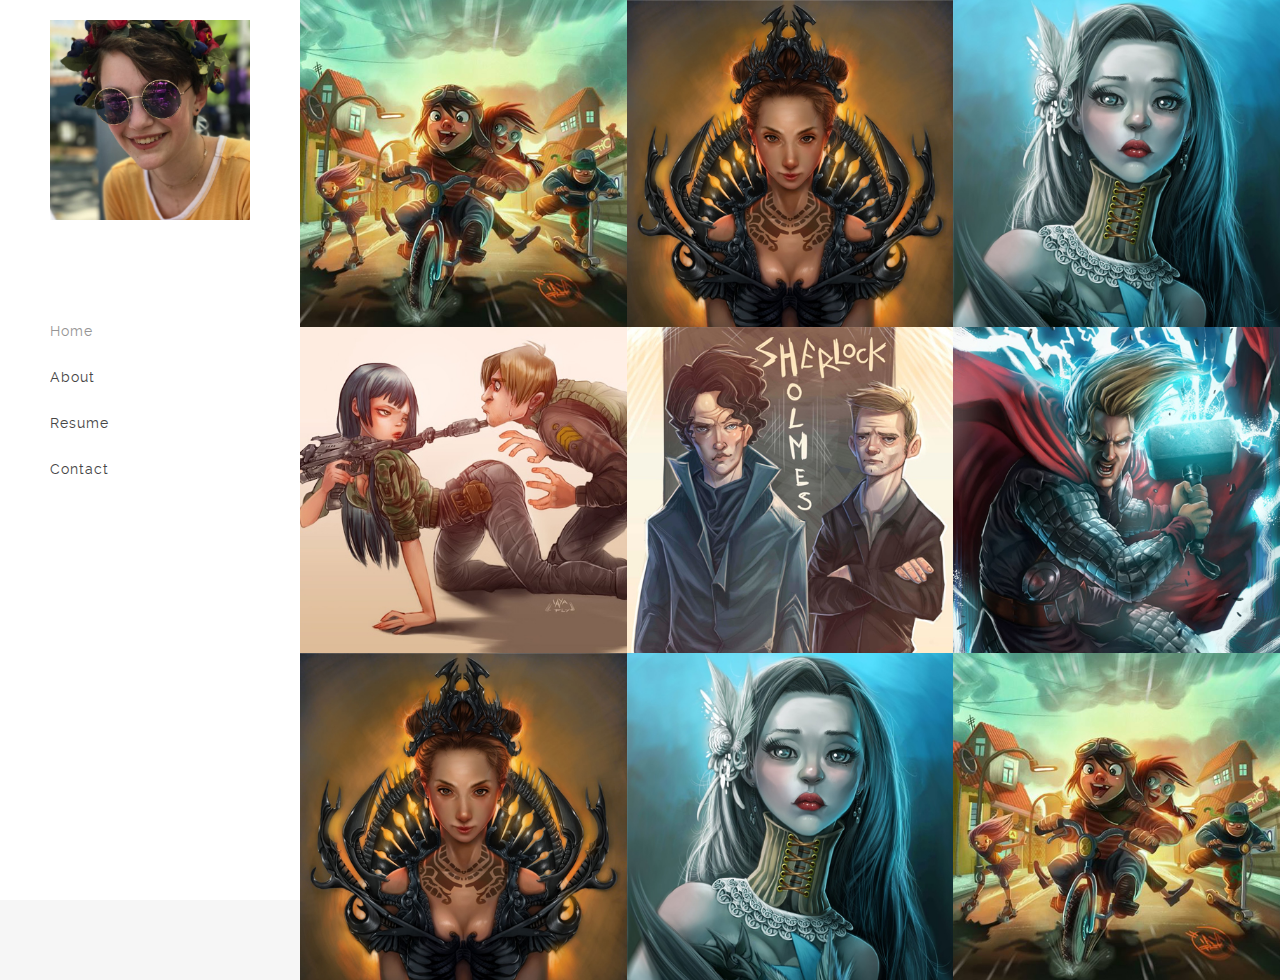
<file: rachelweb/magnetic/index.html>
<!DOCTYPE html>
<html lang="en">
<head>
	<title>Rachel's Portfolio</title>
	<meta charset="utf-8">
	<meta name="author" content="pixelhint.com">
	<meta name="description" content="Rachel's Portfolio"/>
	<meta name="viewport" content="width=device-width, initial-scale=1.0, minimum-scale=1.0"/>
	<link rel="stylesheet" type="text/css" href="css/reset.css">
	<link rel="stylesheet" type="text/css" href="css/main.css">
    <script type="text/javascript" src="js/jquery.js"></script>
    <script type="text/javascript" src="js/main.js"></script>
</head>
<body>

	<header>
		<div class="logo">
			<a href="index.html"><img src="rachel.jpg" title="Rachel" alt="Rachel"/></a>
		</div><!-- end logo -->

		<div id="menu_icon"></div>
		<nav>
			<ul>
				<li><a href="index.html" class="selected">Home</a></li>
				<li><a href="about.html">About</a></li>
				<li><a href="resume.html">Resume</a></li>
				<li><a href="contact.html">Contact</a></li>
			</ul>
		</nav><!-- end navigation menu -->

	<!--	<div class="footer clearfix">
			<ul class="social clearfix">
				<li><a href="#" class="fb" data-title="Facebook"></a></li>
				<li><a href="#" class="li" data-title="Linkedin"></a></li>
				<li><a href="#" class="twitter" data-title="Twitter"></a></li>
				<li><a href="#" class="dribble" data-title="Dribble"></a></li>
				<li><a href="#" class="tumblr" data-title="Tumblr"></a></li>
			</ul>end social --> 

		</div ><!-- end footer -->
	</header><!-- end header -->

	<section class="main clearfix">
		<div class="work">
			<a href="inner.html">
				<img src="img/work1.jpg" class="media" alt=""/>
				<div class="caption">
					<div class="work_title">
						<h1>image 1</h1>
					</div>
				</div>
			</a>
		</div>

		<div class="work">
			<a href="inner.html">
				<img src="img/work2.jpg" class="media" alt=""/>
				<div class="caption">
					<div class="work_title">
						<h1>image 2</h1>
					</div>
				</div>
			</a>
		</div>

		<div class="work">
			<a href="inner.html">
				<img src="img/work3.jpg" class="media" alt=""/>
				<div class="caption">
					<div class="work_title">
						<h1>image 3</h1>
					</div>
				</div>
			</a>
		</div>

		<div class="work">
			<a href="inner.html">
				<img src="img/work4.jpg" class="media" alt=""/>
				<div class="caption">
					<div class="work_title">
						<h1>image 4</h1>
					</div>
				</div>
			</a>
		</div>

		<div class="work">
			<a href="inner.html">
				<img src="img/work5.jpg" class="media" alt=""/>
				<div class="caption">
					<div class="work_title">
						<h1>image 5</h1>
					</div>
				</div>
			</a>
		</div>

		<div class="work">
			<a href="inner.html">
				<img src="img/work6.jpg" class="media" alt=""/>
				<div class="caption">
					<div class="work_title">
						<h1>image 6</h1>
					</div>
				</div>
			</a>
		</div>

		<div class="work">
			<a href="inner.html">
				<img src="img/work2.jpg" class="media" alt=""/>
				<div class="caption">
					<div class="work_title">
						<h1>image 7</h1>
					</div>
				</div>
			</a>
		</div>

		<div class="work">
			<a href="inner.html">
				<img src="img/work3.jpg" class="media" alt=""/>
				<div class="caption">
					<div class="work_title">
						<h1>image 8</h1>
					</div>
				</div>
			</a>
		</div>

		<div class="work">
			<a href="inner.html">
				<img src="img/work1.jpg" class="media" alt=""/>
				<div class="caption">
					<div class="work_title">
						<h1>image 9</h1>
					</div>
				</div>
			</a>
		</div>
	</section><!-- end main -->
	
</body>
</html>
</file>
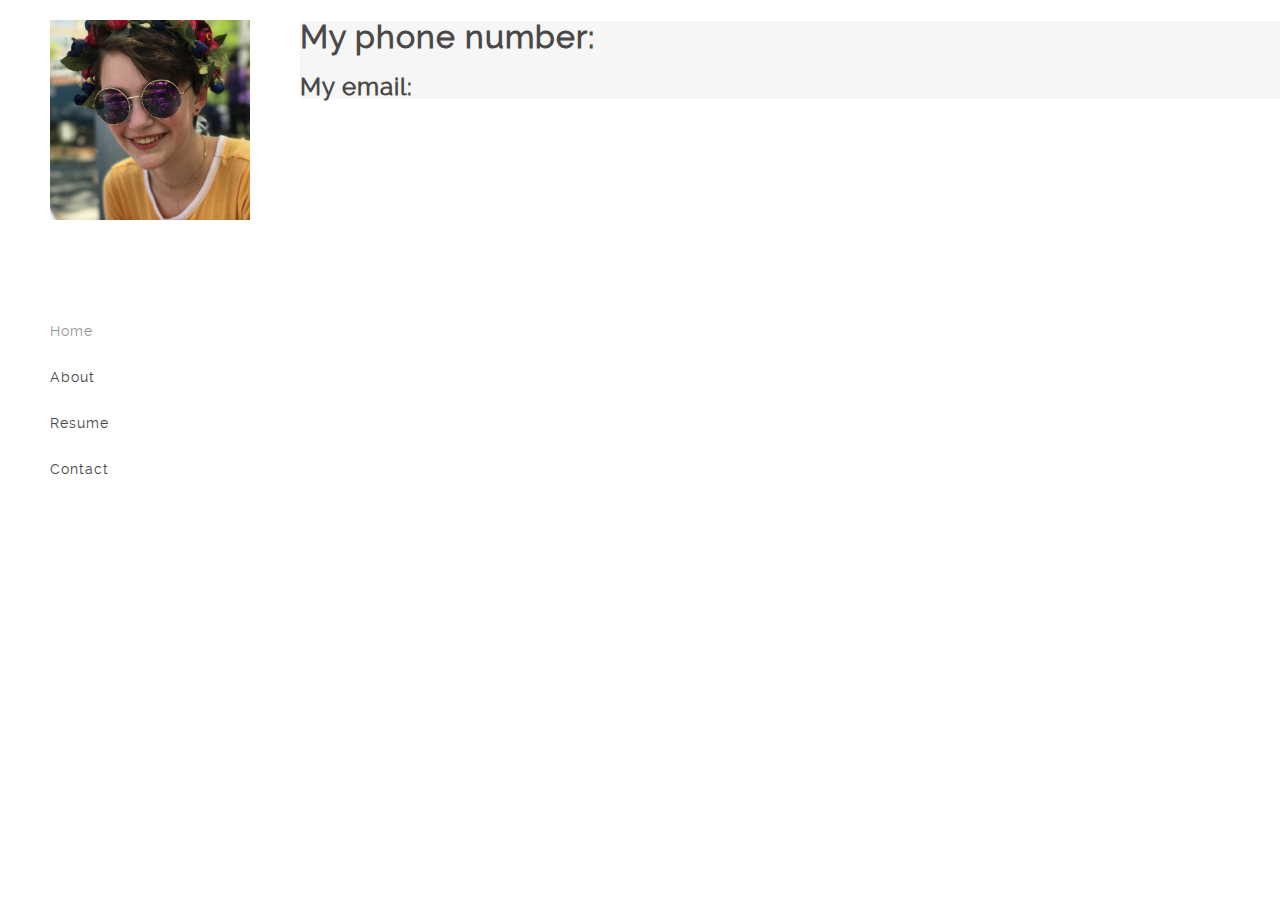
<file: rachelweb/magnetic/contact.html>
<!DOCTYPE html>
<html lang="en">
	
<head>
	<title>Rachel's Portfolio</title>
	<meta charset="utf-8">
	<meta name="author" content="pixelhint.com">
	<meta name="description" content="Rachel's Portfolio"/>
	<meta name="viewport" content="width=device-width, initial-scale=1.0, minimum-scale=1.0"/>
	<link rel="stylesheet" type="text/css" href="css/reset.css">
	<link rel="stylesheet" type="text/css" href="css/main.css">
    <script type="text/javascript" src="js/jquery.js"></script>
    <script type="text/javascript" src="js/main.js"></script>
</head>

<body>

	<header>
		<div class="logo">
			<a href="index.html"><img src="rachel.jpg" title="Rachel" alt="Rachel"/></a>
		</div><!-- end logo -->

		<div id="menu_icon"></div>
		<nav>
			<ul>
				<li><a href="index.html" class="selected">Home</a></li>
				<li><a href="about.html">About</a></li>
				<li><a href="resume.html">Resume</a></li>
				<li><a href="contact.html">Contact</a></li>
			</ul>
		</nav><!-- end navigation menu -->

	<!--	<div class="footer clearfix">
			<ul class="social clearfix">
				<li><a href="#" class="fb" data-title="Facebook"></a></li>
				<li><a href="#" class="google" data-title="Google +"></a></li>
				<li><a href="#" class="behance" data-title="Behance"></a></li>
				<li><a href="#" class="twitter" data-title="Twitter"></a></li>
				<li><a href="#" class="dribble" data-title="Dribble"></a></li>
				<li><a href="#" class="rss" data-title="RSS"></a></li>
			</ul>end social -->

	</header><!-- end header -->
<div class = "main">
	<h1> My phone number: </h1>
	<h2> My email:</h2>
</div>	
</body>
</html>
</file>
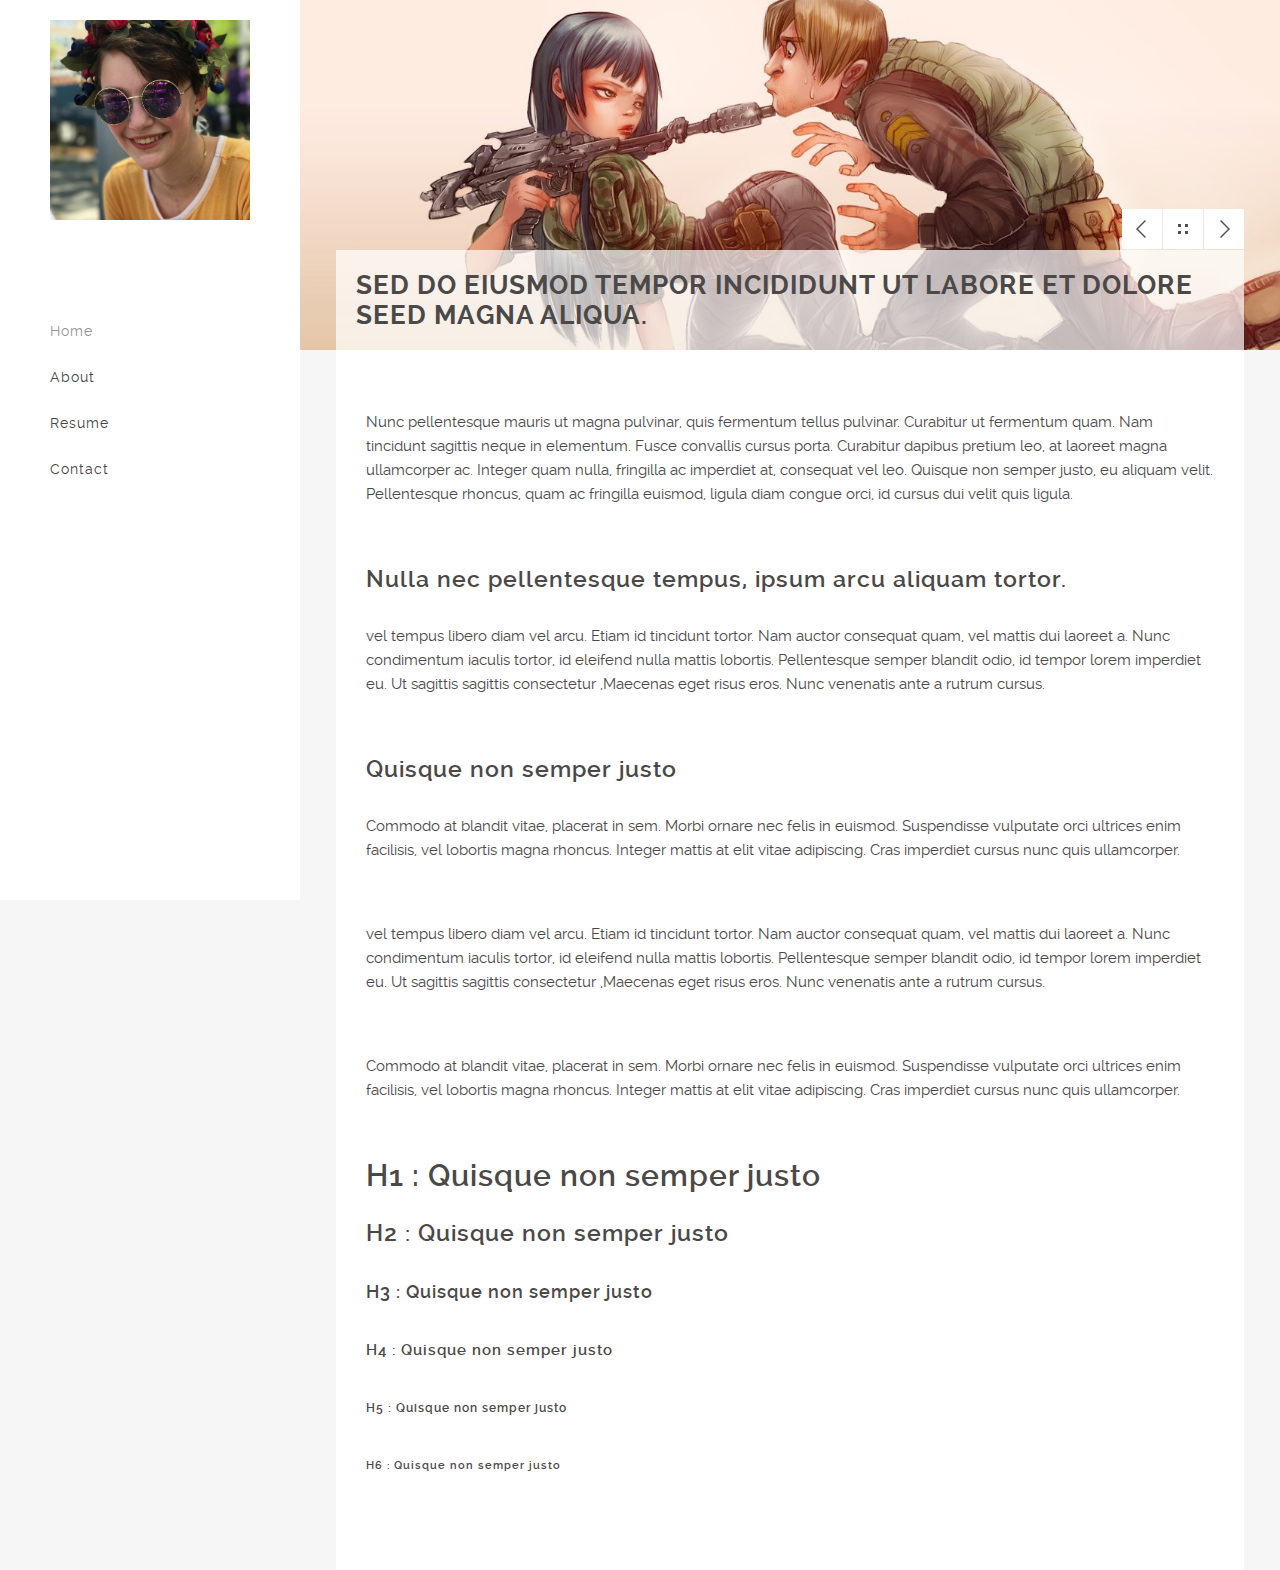
<file: rachelweb/magnetic/inner.html>
<!DOCTYPE html>
<html lang="en">
<head>
	<title>Rachel's Portfolio</title>
	<meta charset="utf-8">
	<meta name="author" content="pixelhint.com">
	<meta name="description" content="Rachel's Portfolio"/>
	<meta name="viewport" content="width=device-width, initial-scale=1.0, minimum-scale=1.0"/>
	<link rel="stylesheet" type="text/css" href="css/reset.css">
	<link rel="stylesheet" type="text/css" href="css/main.css">
    <script type="text/javascript" src="js/jquery.js"></script>
    <script type="text/javascript" src="js/main.js"></script>
</head>
<body>

	<header>
		<div class="logo">
			<a href="index.html"><img src="rachel.jpg" title="Rachel" alt="Rachel"/></a>
		</div><!-- end logo -->

		<div id="menu_icon"></div>
		<nav>
			<ul>
				<li><a href="index.html" class="selected">Home</a></li>
				<li><a href="about.html">About</a></li>
				<li><a href="resume.html">Resume</a></li>
				<li><a href="contact.html">Contact</a></li>
			</ul>
		</nav><!-- end navigation menu -->

	<!--	<div class="footer clearfix">
			<ul class="social clearfix">
				<li><a href="#" class="fb" data-title="Facebook"></a></li>
				<li><a href="#" class="li" data-title="Linkedin"></a></li>
				<li><a href="#" class="twitter" data-title="Twitter"></a></li>
				<li><a href="#" class="dribble" data-title="Dribble"></a></li>
				<li><a href="#" class="tumblr" data-title="Tumblr"></a></li>
			</ul>end social --> 

		</div ><!-- end footer -->
	</header><!-- end header -->

	<section class="main clearfix">

		<section class="top">	
			<div class="wrapper content_header clearfix">
				<div class="work_nav">
							
					<ul class="btn clearfix">
						<li><a href="#" class="previous" data-title="Previous"></a></li>
						<li><a href="index.html" class="grid" data-title="Portfolio"></a></li>
						<li><a href="#" class="next" data-title="Next"></a></li>
					</ul>							
					
				</div><!-- end work_nav -->
				<h1 class="title">Sed do eiusmod tempor incididunt ut labore et dolore seed magna aliqua.</h1>
			</div>		
		</section><!-- end top -->

		<section class="wrapper">
			<div class="content">
				<p>Nunc pellentesque mauris ut magna pulvinar, quis fermentum tellus pulvinar. Curabitur ut fermentum quam. Nam tincidunt sagittis neque in elementum. Fusce convallis cursus porta. Curabitur dapibus pretium leo, at laoreet magna ullamcorper ac. Integer quam nulla, fringilla ac imperdiet at, consequat vel leo. Quisque non semper justo, eu aliquam velit. Pellentesque rhoncus, quam ac fringilla euismod, ligula diam congue orci, id cursus dui velit quis ligula.</p>


				<h2>Nulla nec pellentesque tempus, ipsum arcu aliquam tortor.</h2>

				<p>vel tempus libero diam vel arcu. Etiam id tincidunt tortor. Nam auctor consequat quam, vel mattis dui laoreet a. Nunc condimentum iaculis tortor, id eleifend nulla mattis lobortis. Pellentesque semper blandit odio, id tempor lorem imperdiet eu. Ut sagittis sagittis consectetur ,Maecenas eget risus eros. Nunc venenatis ante a rutrum cursus.</p>

				<h2>Quisque non semper justo</h2>

				<p>Commodo at blandit vitae, placerat in sem. Morbi ornare nec felis in euismod. Suspendisse vulputate orci ultrices enim facilisis, vel lobortis magna rhoncus. Integer mattis at elit vitae adipiscing. Cras imperdiet cursus nunc quis ullamcorper.</p>

				<p>vel tempus libero diam vel arcu. Etiam id tincidunt tortor. Nam auctor consequat quam, vel mattis dui laoreet a. Nunc condimentum iaculis tortor, id eleifend nulla mattis lobortis. Pellentesque semper blandit odio, id tempor lorem imperdiet eu. Ut sagittis sagittis consectetur ,Maecenas eget risus eros. Nunc venenatis ante a rutrum cursus.</p>

				
				<p>Commodo at blandit vitae, placerat in sem. Morbi ornare nec felis in euismod. Suspendisse vulputate orci ultrices enim facilisis, vel lobortis magna rhoncus. Integer mattis at elit vitae adipiscing. Cras imperdiet cursus nunc quis ullamcorper.</p>


				<h1>H1 : Quisque non semper justo</h1>
				<h2>H2 : Quisque non semper justo</h2>
				<h3>H3 : Quisque non semper justo</h3>
				<h4>H4 : Quisque non semper justo</h4>
				<h5>H5 : Quisque non semper justo</h5>
				<h6>H6 : Quisque non semper justo</h6>
			</div><!-- end content -->
		</section>
	</section><!-- end main -->
	
</body>
</html>
</file>
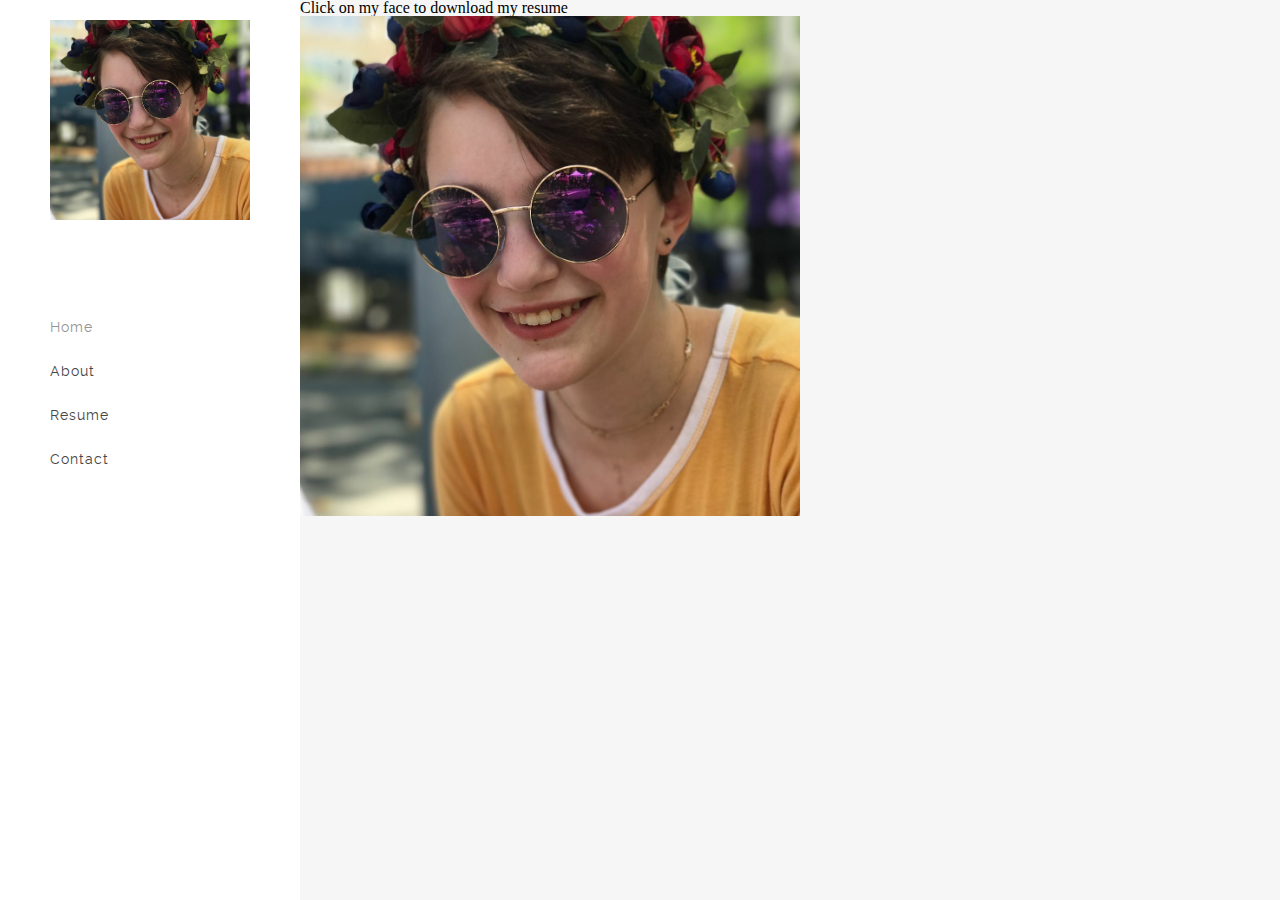
<file: rachelweb/magnetic/resume.html>
<html>
<head>
	<title>Rachel's Portfolio</title>
	<meta charset="utf-8">
	<meta name="author" content="pixelhint.com">
	<meta name="description" content="Rachel's Portfolio"/>
	<meta name="viewport" content="width=device-width, initial-scale=1.0, minimum-scale=1.0"/>
	<link rel="stylesheet" type="text/css" href="css/reset.css">
	<link rel="stylesheet" type="text/css" href="css/main.css">
    <script type="text/javascript" src="js/jquery.js"></script>
    <script type="text/javascript" src="js/main.js"></script>
</head>
<body>
<header>
		<div class="logo">
			<a href="index.html"><img src="rachel.jpg" title="Rachel" alt="Rachel"/></a>
		</div><!-- end logo -->

		<div id="menu_icon"></div>
		<nav>
			<ul>
				<li><a href="index.html" class="selected">Home</a></li>
				<li><a href="about.html">About</a></li>
				<li><a href="resume.html">Resume</a></li>
				<li><a href="contact.html">Contact</a></li>
			</ul>
		</nav><!-- end navigation menu -->

	<!--	<div class="footer clearfix">
			<ul class="social clearfix">
				<li><a href="#" class="fb" data-title="Facebook"></a></li>
				<li><a href="#" class="google" data-title="Google +"></a></li>
				<li><a href="#" class="behance" data-title="Behance"></a></li>
				<li><a href="#" class="twitter" data-title="Twitter"></a></li>
				<li><a href="#" class="dribble" data-title="Dribble"></a></li>
				<li><a href="#" class="rss" data-title="RSS"></a></li>
			</ul>end social -->

	</header><!-- end header -->

<div class = "main">
<p>Click on my face to download my resume</p>

<div class="logo">
			<a href="resume.2017.pdf" download><img src="rachel.jpg" title="Rachel" alt="Rachel" width="500" height="500"/></a>
		</div>

</div>
</body>
</html>
</file>
<file: rachelweb/magnetic/css/main.css>
/*

    Template Author : pixelhint.com
    Author Email    : contact@pixelhint.com
    Template Name   : Magnetic
    
    
    *****************************************
    
    
    - Fonts
    - General CSS
    - Header
    - Home/portfolio 
    - Inner page 
    - Map/Contact page  
    - Tooltip 
    - Responsive code
  
    
*/



/*  Fonts  */
@font-face {
    font-family: 'raleway-regular';
    src: url('../fonts/raleway-regular.eot');
    src: url('../fonts/raleway-regular.eot?#iefix') format('embedded-opentype'),
         url('../fonts/raleway-regular.woff') format('woff'),
         url('../fonts/raleway-regular.ttf') format('truetype'),
         url('../fonts/raleway-regular.svg#ralewayregular') format('svg');
    font-weight: normal;
    font-style: normal;

}


@font-face {
    font-family: 'raleway-bold';
    src: url('../fonts/raleway-bold.eot');
    src: url('../fonts/raleway-bold.eot?#iefix') format('embedded-opentype'),
         url('../fonts/raleway-bold.woff') format('woff'),
         url('../fonts/raleway-bold.ttf') format('truetype'),
         url('../fonts/raleway-bold.svg#ralewaybold') format('svg');
    font-weight: normal;
    font-style: normal;

}


@font-face {
    font-family: 'raleway-semibold';
    src: url('../fonts/raleway-semibold.eot');
    src: url('../fonts/raleway-semibold.eot?#iefix') format('embedded-opentype'),
         url('../fonts/raleway-semibold.woff') format('woff'),
         url('../fonts/raleway-semibold.ttf') format('truetype'),
         url('../fonts/raleway-semibold.svg#ralewaysemibold') format('svg');
    font-weight: normal;
    font-style: normal;

}



/*  General CSS*/
body{
    background: #fff;
}

.wrapper{
    width: 92.72727272727273%;
    margin: 0 auto;
}

header ul.social li a,
.main .work a .caption,
header nav ul li a{
    transition:all .1s linear;
    -webkit-transition:all .1s linear;
    -moz-transition:all .1s linear;
    -o-transition:all .1s linear;
}

h1, h2, h3, h4, h5 ,h6{
    color: #4b4848;
    font-family: "raleway-regular", arial;
    letter-spacing: 1px;
}

h1              { font-size: 2em; margin: .67em 0 }
h2              { font-size: 1.5em; margin: .75em 0 }
h3              { font-size: 1.17em; margin: .83em 0 }
h5              { font-size: .83em; margin: 1.5em 0 }
h6              { font-size: .75em; margin: 1.67em 0 }
h1, h2, h3, h4,
h5, h6          { font-weight: bolder }

.clearfix:before,  
.clearfix:after {  
    content: " ";  
    display: table;  
}  
.clearfix:after {  
    clear: both;  
}  
 
.clearfix {  
    *zoom: 1;  
}







/*  Header  */
@media (min-width:1099px){
    header{
        display: block;
        position: fixed;
        top: 0;
        left: 0;
        width: 250px;
        min-height: 100%;
        padding: 0 0 0 50px;
        background: #ffffff; 
        float: left;
        overflow: hidden;
        z-index: 9999;
    }

    header .logo{
        margin-top: 20px;
		margin-right: 50px;
    }

    header nav ul{
        display: block;
        overflow: hidden;
        margin-top: 100px;
        list-style: none;
    }

    header nav ul li{
        display: block;
        margin-bottom: 30px;
    }

    header nav ul li a{
        color: #454545;
        font-family: "raleway-regular", arial;
        font-size: 14px;
        text-decoration: none;
        letter-spacing: 1px;
    }

    header nav ul li a:hover,
    header nav ul li a.selected{
        color: #969595;
    }

    header .footer{
        position: absolute;
        bottom: 50px;
    }

    header ul.social{
        list-style: none;
        margin-bottom: 5px;
    }

    header ul.social li{
        display: block;
        float: left;
        position: relative;
        margin: 0 15px 15px 0;
    }


    header ul.social li a{
        display: block;
        width: 30px;
        height: 30px;
        background: url('../img/sm.png') no-repeat;
        background-position: 0 0;
    }


    header ul.social li a:hover{
        background: url('../img/sm_hover.png') no-repeat;
    }



    header ul.social li a.fb,
    header ul.social li a.fb:hover{
        background-position: 0 0;
    }


    header ul.social li a.google,
    header ul.social li a.google:hover{
        background-position: -31px 0;
    }

    header ul.social li a.behance,
    header ul.social li a.behance:hover{
        background-position: -62px 0;
    }

    header ul.social li a.twitter,
    header ul.social li a.twitter:hover{
        background-position: -93px 0;
    }

    header ul.social li a.dribble,
    header ul.social li a.dribble:hover{
        background-position: -124px 0;
    }

    header ul.social li a.rss,
    header ul.social li a.rss:hover{
        background-position: -155px 0;
    }

    header .rights p{
        color: #454545;
        font-family: "raleway-regular", arial;
        font-size: 11px;
        letter-spacing: 1px;
        line-height: 18px;
    }

    header .rights a{
        font-family: "raleway-bold", arial;
        font-weight: bold;
        text-decoration: none;
    }
    #menu_icon,
    .close_menu{
        display: none;
    }

}

#menu_icon,
.close_menu{
    float: right;
    margin-right: 40px;
    width: 40px;
    height: 40px;
    cursor: pointer;
    background: url('../img/men_icons.png') no-repeat;
}

#menu_icon{    
    background-position: 0 0;
}
.close_menu{
    background-position: -41px 0!important;
}






/*  Main  */
.main{
    width: 100%;
    height: 100%;
    padding-left: 300px;
    -moz-box-sizing: border-box;
    -webkit-box-sizing: border-box;
    box-sizing: border-box;
    position: relative;
    z-index: 55;
    background: #f6f6f6;
    clear: both;
}







/*  Home/portfolio  */
.main .work{
    display: block;
    width: 33.33333333333333%;
    height: auto;
    float: left;
    position: relative;
    overflow: hidden;
}

.main .work .media{
    width: 100%;
    vertical-align: middle;
}

.main .work .caption{
    position: absolute;
    display: block;
    width: 100%;
    height: 100%;
    top: 0; 
    left: 0;
    background: #ffffff;
    opacity: 0;
}


.main .work a:hover .caption{
    opacity: 1;
}


.work .caption .work_title{
    display: block;
    width: 100%;
    position: absolute;
    text-align: center;
    top: 50%;
    margin-top: -40px;
}

.main .work .caption h1{
    position: relative;
    display: inline-block;
    max-width: 90%;
    padding: 20px 0;
    z-index: 77;
    color: #454545;
    font-family: "raleway-regular", arial;
    font-size: 16px;
    letter-spacing: .5px;
    border-bottom: 1px solid #bfbbbb;
    border-top: 1px solid #bfbbbb;
}







/*  Inner Page  */
.top{
    width: 100%;
    height: 350px;
    overflow: hidden;
    display: block;
    position: relative;
    background: url('../img/hero_image.jpg') no-repeat;
    background-size: cover;
    -webkit-background-size: cover;
    -moz-background-size: cover;
    -o-background-size: cover;
    background-position: 50% 50%;
}

.work_nav{
    display: block;
    width: 100%;
}

.work_nav .btn{
    float: right;
}

.work_nav ul{
    list-style: none;
}

.work_nav ul li{
    display: block;
    float: left;
    margin: 0 0 1px 1px;
    position: relative;
}

.work_nav a{
    display: block;
    width: 40px;
    height: 40px;
    background: url('../img/p_navigation.png') no-repeat;
    background-position: 0 0;
}

.work_nav a.previous{
    background-position: 0 0;
}

.work_nav a.grid{
    background-position: -41px 0;
}

.work_nav a.next{
    background-position: -82px 0;
}

.top .title{
    display: block;
    width: 100%;color: #4b4848;
    font-family: "raleway-bold", arial;
    font-size: 26px;
    font-weight: bold;
    background: rgba(255, 255, 255, .7);
    padding: 20px;
    text-transform: uppercase;
    line-height: 30px;
    margin: 0!important;
    overflow: hidden;

    -webkit-box-sizing: border-box;
    -moz-box-sizing: border-box;
    -ms-box-sizing: border-box;
    box-sizing: border-box;

}

.content_header{
    position: absolute;
    bottom: 0;
    margin: 0 auto;
    left: 50%;
    margin-left: -46.36363636363637%;
}

.content{
    color: #4b4848;
    font-family: "raleway-regular", arial;
    font-size: 15px;
    line-height: 22px;
    padding: 60px 30px;
    background: #fff;

    -webkit-box-sizing: border-box;
    -moz-box-sizing: border-box;
    -ms-box-sizing: border-box;
    box-sizing: border-box;
}

.content p{
    color: #4b4848;
    font-family: "raleway-regular", arial;
    font-size: 15px;
    line-height: 24px;
    margin-bottom: 60px;
}

.content h1,
.content h2,
.content h3,
.content h4,
.content h5,
.content h6{
    color: #4b4848;
    font-family: "raleway-semibold", arial;
    font-weight: bold;
    line-height: 28px;
    margin-bottom: 30px;

}







/*  Contact page map  */
#map .map_adresse{
    font-family: 'raleway-regular', arial;
    font-size: 14px;
    line-height: 22px;
    letter-spacing: 1px;
}

#map .map_address,
#map .map_tel{
    padding: 5px;
}

#map .map_address .address,
#map .map_tel .tel{
    font-family: 'raleway-bold', arial;
    font-weight: bolder;
}

#map img{
    max-width: none;
}







/*  Tooltip  */
.tooltip{
    display: block;
    padding: 7px 10px;
    background: #454545;
    color: #fff;
    font-family: "raleway-regular", arial;
    font-size: 12px;
    position: absolute;
    white-space: nowrap;
    z-index: 999;
    opacity: 0;
    text-align: center;
    letter-spacing: .5px;

}

.tooltip:after{
    content: '';
    width: 0px;
    height: 0px;
    border-style: solid;
    border-width: 3px 3px 0 3px;
    border-color: #454545 transparent transparent transparent;
    display: block;
    text-align: center;
    position: absolute;
    bottom: -3px;
    left: 50%;
    margin-left: -3px;
}







/*  Responsive code  */
@media (max-width:1099px){

    header{
        display: block;
        width: 100%;
        min-height: 100px;
        padding: 0;
        position: relative;
    }
    header .logo{
        margin: 40px 0 0 30px;
        float: left;
    }
    header .footer{
        display: none;
    }
    header #menu_icon,
    header .close_menu{
        float: right;
        margin: 30px 30px 0 0;
    }
    
    header nav{
        width: 100%;
        position: absolute;
        top: 100px;
        left: 0;
        z-index: 9999;
    }

    header nav ul{
        list-style: none;
        display: none;
        position: relative;
    }
    header nav ul li a{
        display: block;
        width: 100%;
        padding: 30px 0;
        text-align: center;
        color: #454545;
        font-family: "raleway-regular", arial;
        font-size: 14px;
        text-decoration: none;
        border-top: 1px solid #f7f5f5;
        background: #fff;
    }
    header nav ul li a:active{
        background: #f7f5f5;
    }
    #menu_icon,
    .close_menu,
    .show_menu{
        display: block;
    }
    .show_menu{
        display: block;
    }

    .main .work{
        width: 50%;
    }
    .main{
        width: 100%;
        position: relative;
        padding-left: 0;
    }
    #map{
        margin: 0!important;
    }
}

@media (max-width:550px){
     .main .work{
        width: 100%;
    }
}
</file>
